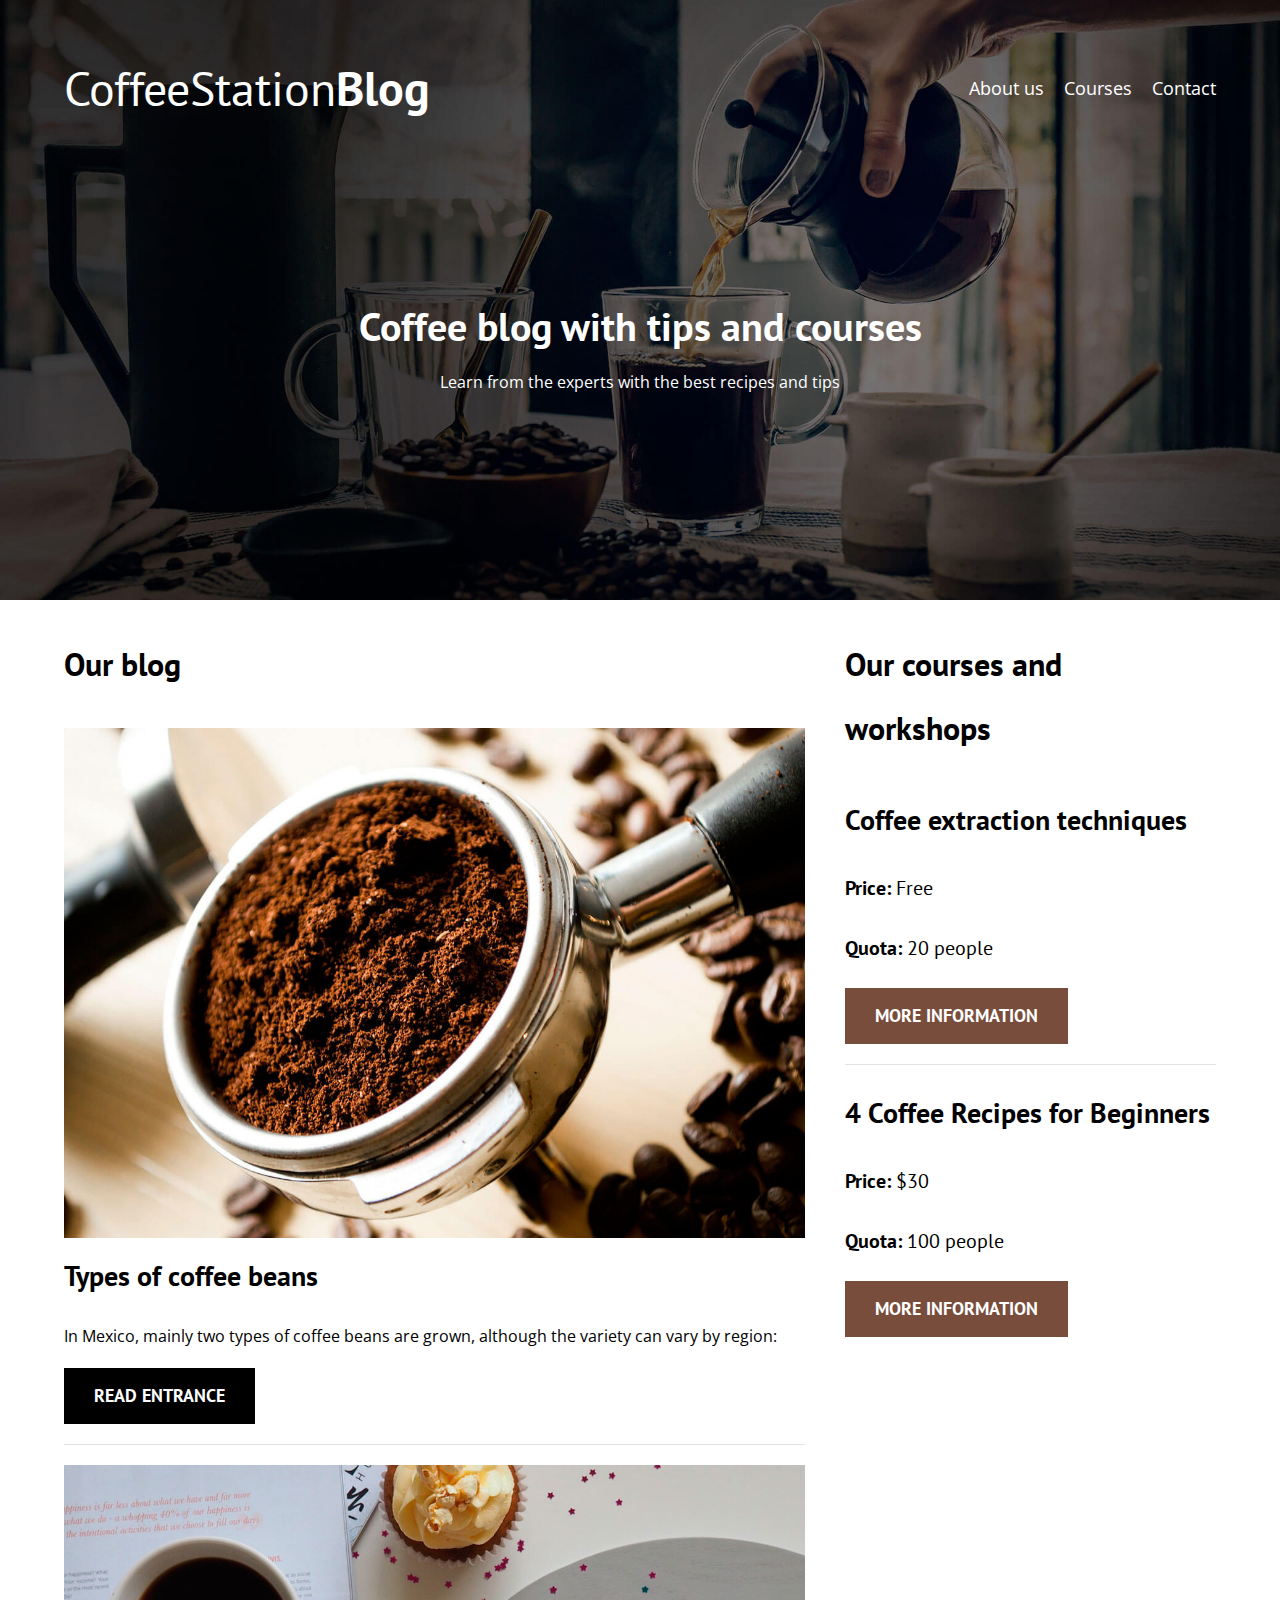
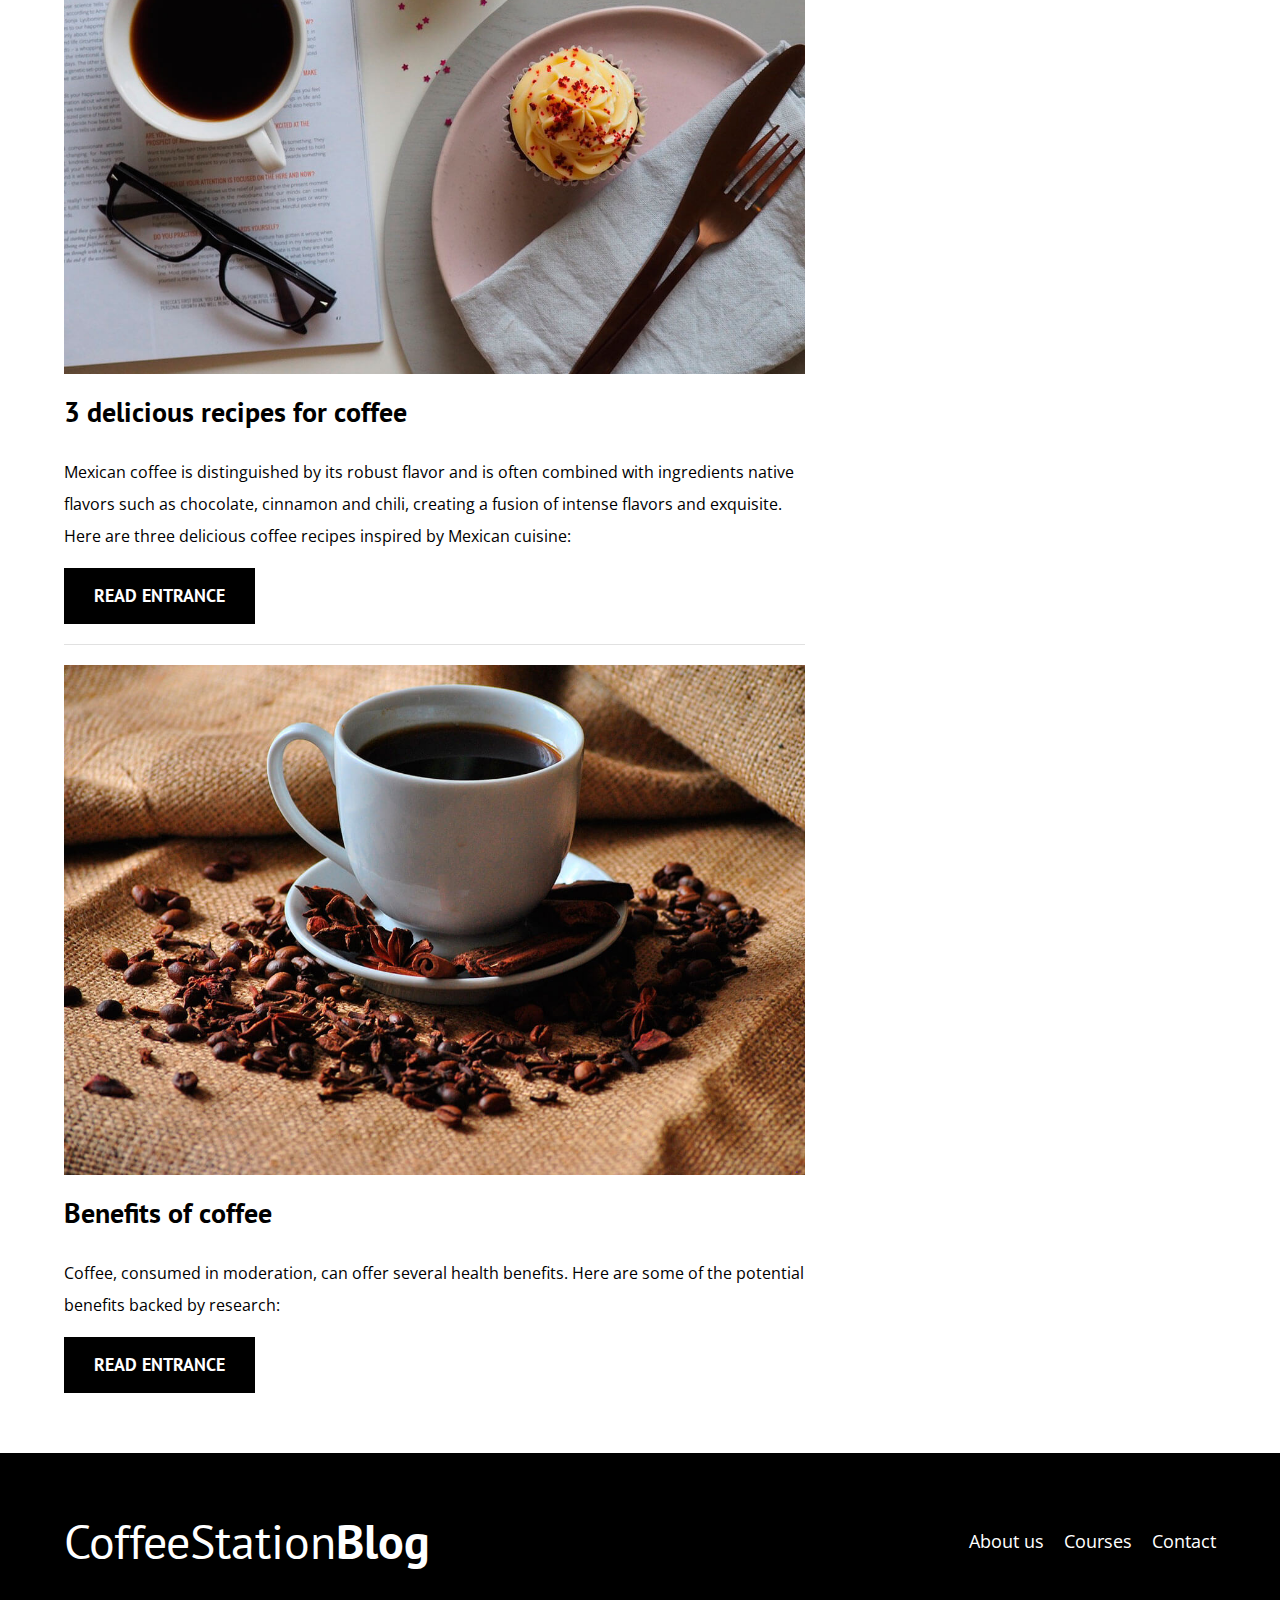
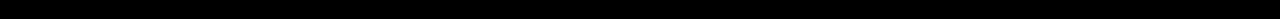
<file: index.html>
<!doctype html>
<html lang="en">
<head>
    <meta charset="UTF-8">
    <meta name="viewport"
          content="width=device-width, user-scalable=no, initial-scale=1.0, maximum-scale=1.0, minimum-scale=1.0">
    <meta http-equiv="X-UA-Compatible" content="ie=edge">
    <title>Courses</title>
    <link rel="preload" href="css/normalize.css" as="style">
    <link rel="stylesheet" href="css/normalize.css">
    <link rel="preload" href="css/style.css" as="style">
    <link rel="stylesheet" href="css/style.css">
    <link href="https://fonts.googleapis.com/css2?family=Open+Sans&family=PT+Sans:wght@400;700&display=swap"
          rel="stylesheet">
</head>
<body>
    <header class="header">
        <div class="container">
            <div class="bar">
                <a href="index.html" class="logo">
                    <h1 class="logo__name no-margin center-text">CoffeeStation<span class="logo__bold">Blog</span>
                    </h1>
                </a>
                <nav class="navigation">
                    <a href="aboutus.html" class="navigation__link">About us</a>
                    <a href="courses.html" class="navigation__link">Courses</a>
                    <a href="contact.html" class="navigation__link">Contact</a>
                </nav>
            </div>
        </div>
        <div class="header-text">
            <h2 class="no-margin">Coffee blog with tips and courses</h2>
            <p class="no-margin">Learn from the experts with the best recipes and tips</p>
        </div>
    </header>
    <div class="container main-container">
        <main class="blog">
            <h3>Our blog</h3>
            <article class="line">
                <div class="image__input">
                    <img src="img/blog1.jpg" alt="blog1">
                </div>
                <div class="input__content">
                    <h4 class="no-margin">Types of coffee beans</h4>
                    <p>In Mexico, mainly two types of coffee beans are grown, although the variety can
                        vary by region:</p>
                    <a href="entrance.html" class="button primary--button">Read entrance</a>
                </div>
            </article>
            <article class="line">
                <div class="image__input">
                    <img src="img/blog2.jpg" alt="blog1">
                </div>
                <div class="input__content">
                    <h4 class="no-margin">3 delicious recipes for coffee</h4>
                    <p>Mexican coffee is distinguished by its robust flavor and is often combined with ingredients
                        native flavors such as chocolate, cinnamon and chili, creating a fusion of intense flavors and
                        exquisite. Here are three delicious coffee recipes inspired by Mexican cuisine:</p>
                    <a href="entrance.html" class="button primary--button">Read entrance</a>
                </div>
            </article>
            <article class="line">
                <div class="image__input">
                    <img src="img/blog3.jpg" alt="blog1">
                </div>
                <div class="input__content">
                    <h4 class="no-margin">Benefits of coffee</h4>
                    <p>Coffee, consumed in moderation, can offer several health benefits. Here are some of the potential
                        benefits backed by research:</p>
                    <a href="entrance.html" class="button primary--button">Read entrance</a>
                </div>
            </article>
        </main>
        <aside class="sidebar">
            <h3>Our courses and workshops</h3>
            <ul class="courses no-padding">
                <li class="widget-course"> <!-- quick views -->
                    <h4 class="no-margin">Coffee extraction techniques</h4>
                    <p class="widget-curso__label">Price:
                        <span class="widget-curso__info">Free</span>
                    </p>
                    <p class="widget-curso__label">Quota:
                        <span class="widget-curso__info">20 people</span>
                    </p>
                    <a href="entrance.html" class="button secondary--button">More information</a>
                </li>

                <li class="widget-course">
                    <h4 class="no-margin">4 Coffee Recipes for Beginners</h4>
                    <p class="widget-curso__label">Price:
                        <span class="widget-curso__info">$30</span>
                    </p>
                    <p class="widget-curso__label">Quota:
                        <span class="widget-curso__info">100 people</span>
                    </p>
                    <a href="entrance.html" class="button secondary--button">More information</a>
                </li>
            </ul>
        </aside>
    </div>
    <footer class="footer">
        <div class="container">
            <div class="bar">
                <a href="index.html" class="logo">
                    <h1 class="logo__name no-margin center-text">CoffeeStation<span class="logo__bold">Blog</span></h1>
                </a>
                <nav class="navigation">
                    <a href="aboutus.html" class="navigation__link">About us</a>
                    <a href="courses.html" class="navigation__link">Courses</a>
                    <a href="contact.html" class="navigation__link">Contact</a>
                </nav>
            </div>
        </div>
    </footer>
</body>
</html>
</file>
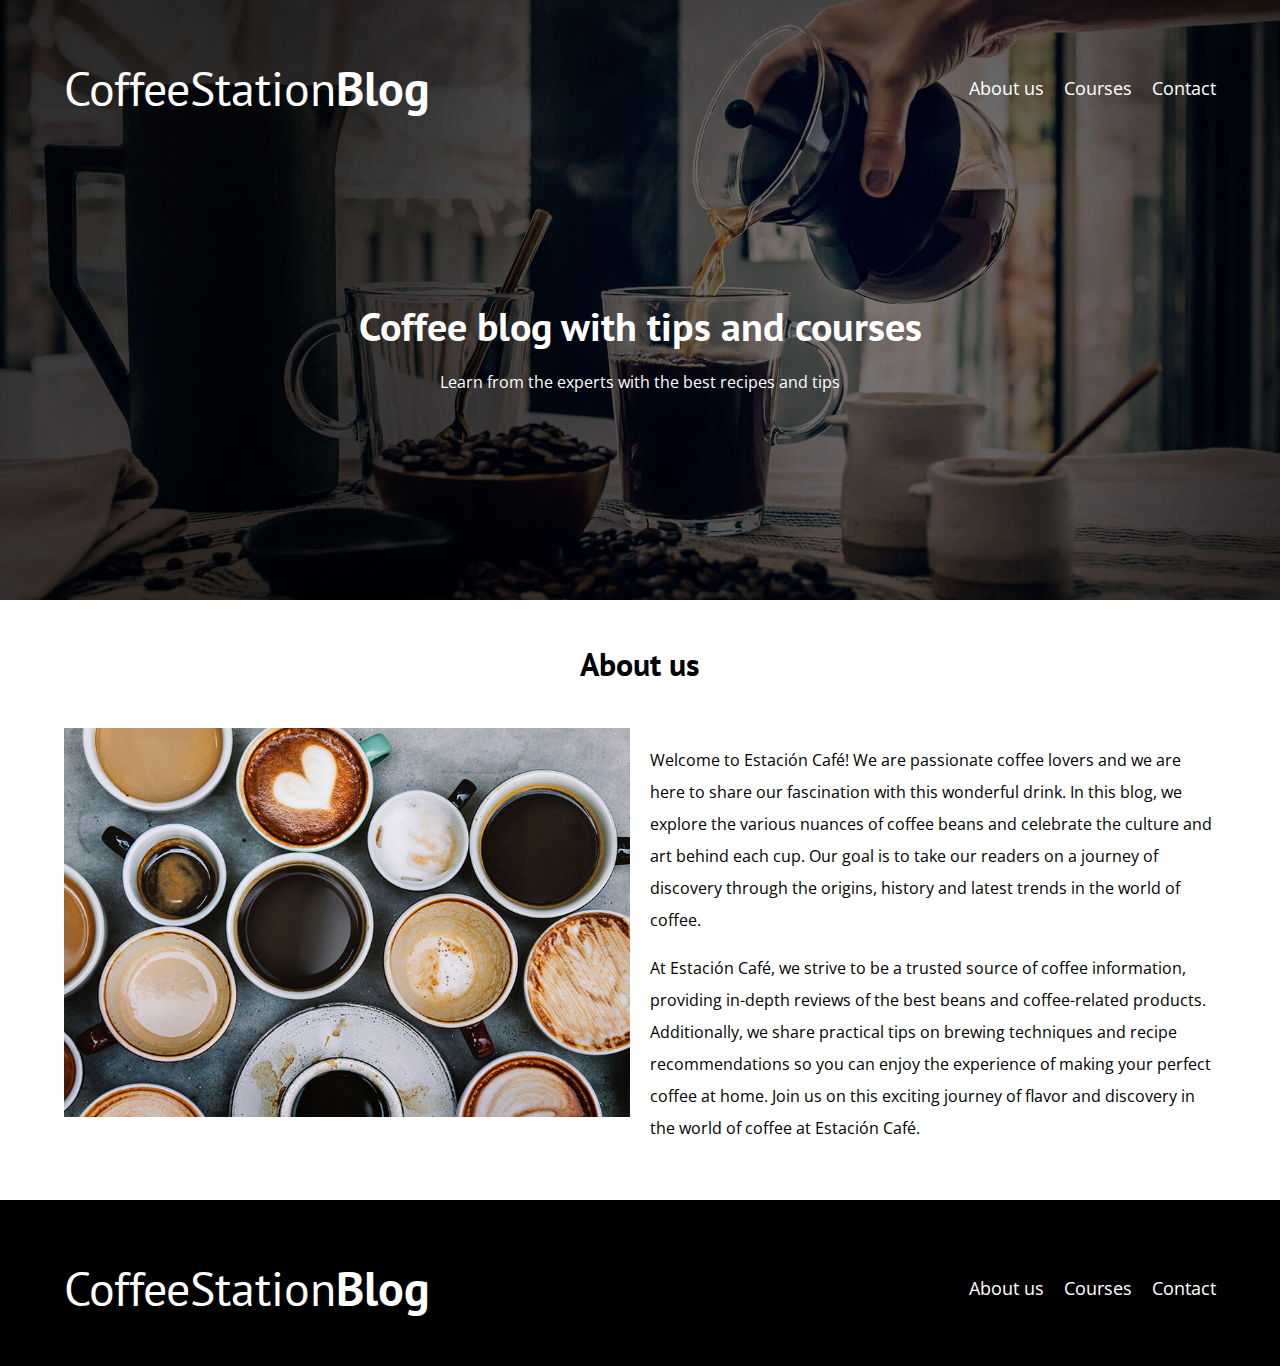
<file: aboutus.html>
<!doctype html>
<html lang="en">
<head>
    <meta charset="UTF-8">
    <meta name="viewport"
          content="width=device-width, user-scalable=no, initial-scale=1.0, maximum-scale=1.0, minimum-scale=1.0">
    <meta http-equiv="X-UA-Compatible" content="ie=edge">
    <title>Courses</title>
    <link rel="preload" href="css/normalize.css" as="style">
    <link rel="stylesheet" href="css/normalize.css">
    <link rel="preload" href="css/style.css" as="style">
    <link rel="stylesheet" href="css/style.css">
    <link href="https://fonts.googleapis.com/css2?family=Open+Sans&family=PT+Sans:wght@400;700&display=swap"
          rel="stylesheet">
</head>
<body>
    <header class="header">
        <div class="container">
            <div class="bar">
                <a href="index.html" class="logo">
                    <h1 class="logo__name no-margin center-text">CoffeeStation<span class="logo__bold">Blog</span>
                    </h1>
                </a>
                <nav class="navigation">
                    <a href="aboutus.html" class="navigation__link">About us</a>
                    <a href="courses.html" class="navigation__link">Courses</a>
                    <a href="contact.html" class="navigation__link">Contact</a>
                </nav>
            </div>
        </div>
        <div class="header-text">
            <h2 class="no-margin">Coffee blog with tips and courses</h2>
            <p class="no-margin">Learn from the experts with the best recipes and tips</p>
        </div>
    </header>
    <main class="container">
        <h3 class="center-text">About us</h3>

        <div class="about-us">
            <div class="about-us__image">
                <img src="img/ourselves.jpg" alt="image us">
            </div>

            <div class="about-us__text">
                <p>Welcome to Estación Café! We are passionate coffee lovers and we are here to share our fascination
                    with this wonderful drink. In this blog, we explore the various nuances of coffee beans and
                    celebrate the culture and art behind each cup. Our goal is to take our readers on a journey of
                    discovery through the origins, history and latest trends in the world of coffee.</p>

                <p>At Estación Café, we strive to be a trusted source of coffee information, providing in-depth reviews
                    of the best beans and coffee-related products. Additionally, we share practical tips on brewing
                    techniques and recipe recommendations so you can enjoy the experience of making your perfect coffee
                    at home. Join us on this exciting journey of flavor and discovery in the world of coffee at Estación
                    Café.</p>
            </div>
        </div>
    </main>

    <footer class="footer">
        <div class="container">
            <div class="bar">
                <a href="index.html" class="logo">
                    <h1 class="logo__name no-margin center-text">CoffeeStation<span class="logo__bold">Blog</span></h1>
                </a>
                <nav class="navigation">
                    <a href="aboutus.html" class="navigation__link">About us</a>
                    <a href="courses.html" class="navigation__link">Courses</a>
                    <a href="contact.html" class="navigation__link">Contact</a>
                </nav>
            </div>
        </div>
    </footer>
</body>
</html>
</file>
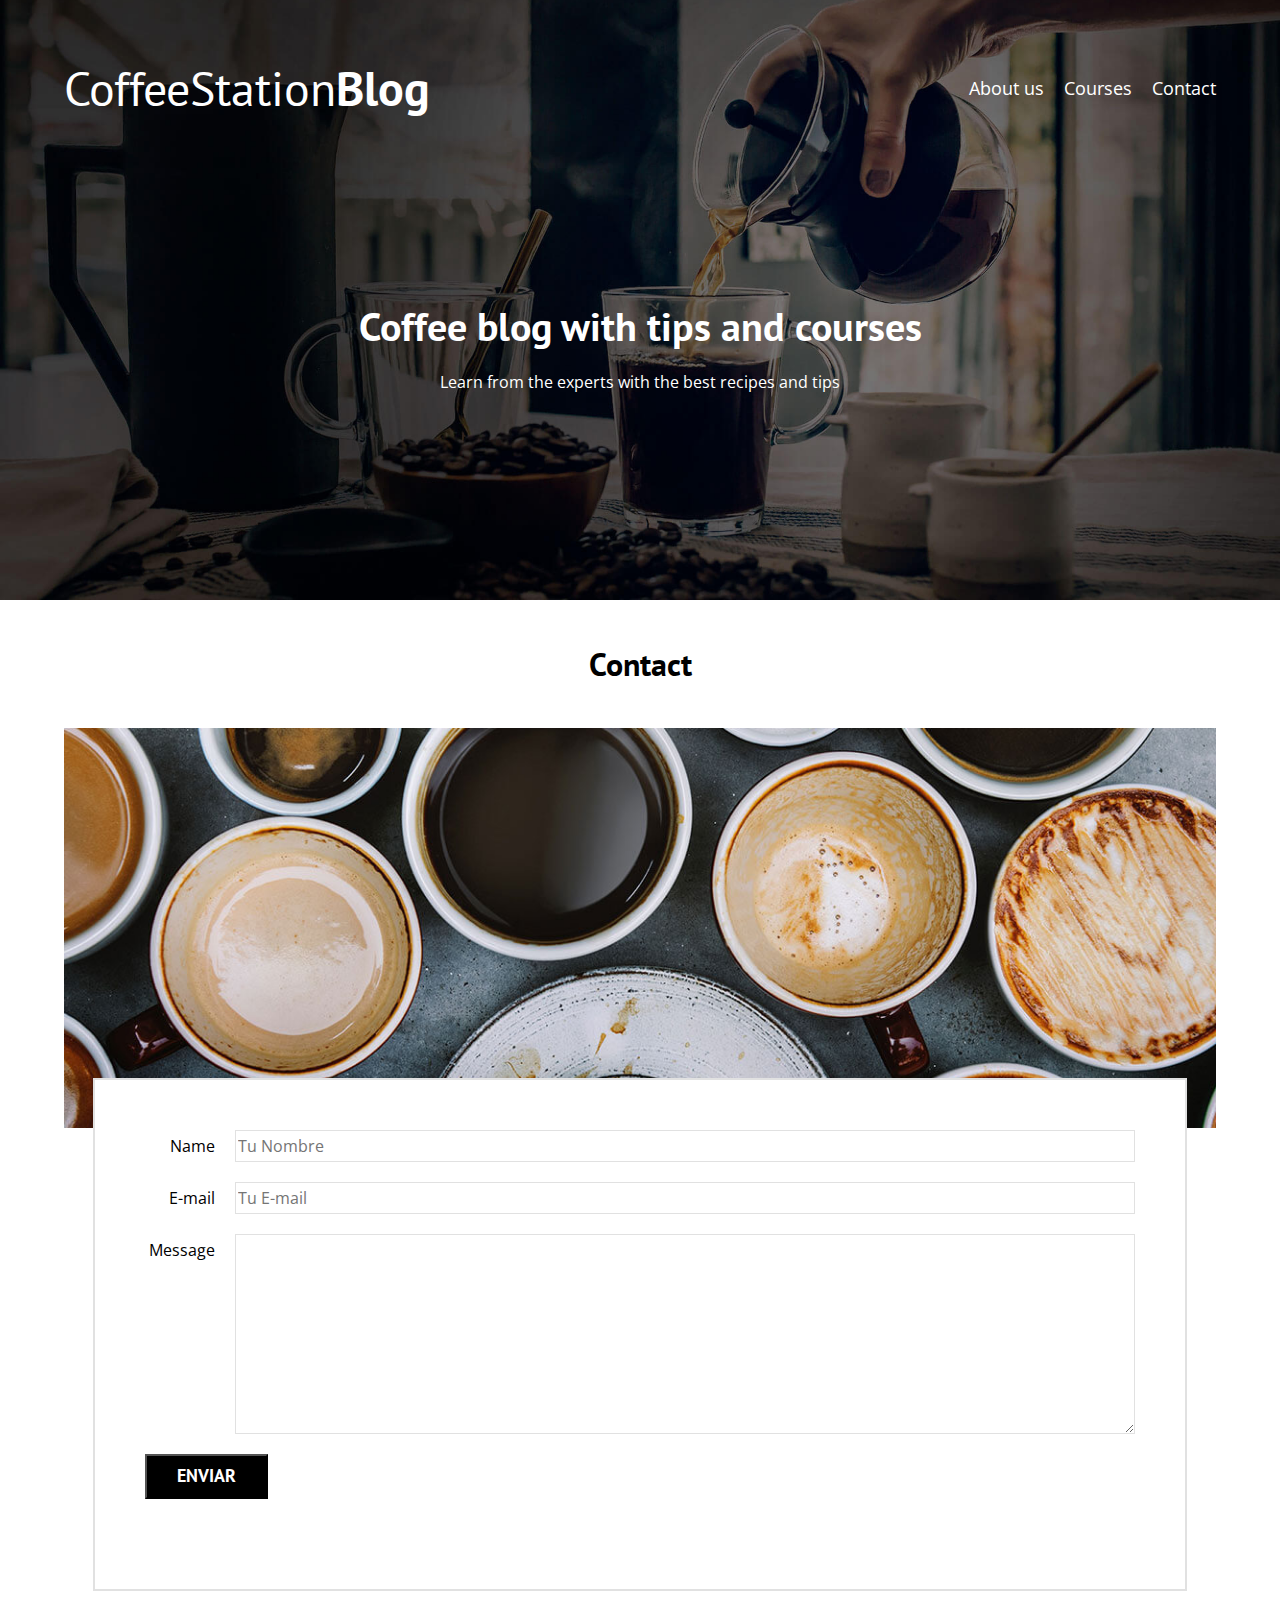
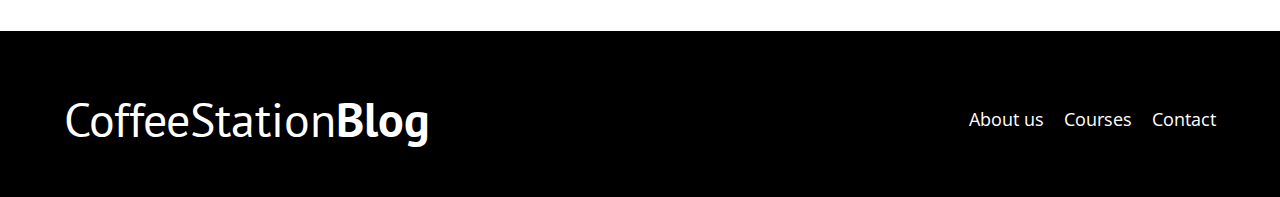
<file: contact.html>
<!doctype html>
<html lang="en">
<head>
    <meta charset="UTF-8">
    <meta name="viewport"
          content="width=device-width, user-scalable=no, initial-scale=1.0, maximum-scale=1.0, minimum-scale=1.0">
    <meta http-equiv="X-UA-Compatible" content="ie=edge">
    <title>Courses</title>
    <link rel="preload" href="css/normalize.css" as="style">
    <link rel="stylesheet" href="css/normalize.css">
    <link rel="preload" href="css/style.css" as="style">
    <link rel="stylesheet" href="css/style.css">
    <link href="https://fonts.googleapis.com/css2?family=Open+Sans&family=PT+Sans:wght@400;700&display=swap"
          rel="stylesheet">
</head>
<body>
    <header class="header">
        <div class="container">
            <div class="bar">
                <a href="index.html" class="logo">
                    <h1 class="logo__name no-margin center-text">CoffeeStation<span class="logo__bold">Blog</span>
                    </h1>
                </a>
                <nav class="navigation">
                    <a href="aboutus.html" class="navigation__link">About us</a>
                    <a href="courses.html" class="navigation__link">Courses</a>
                    <a href="contact.html" class="navigation__link">Contact</a>
                </nav>
            </div>
        </div>
        <div class="header-text">
            <h2 class="no-margin">Coffee blog with tips and courses</h2>
            <p class="no-margin">Learn from the experts with the best recipes and tips</p>
        </div>
    </header>
    <main class="container">
        <h3 class="center-text">Contact</h3>

        <div class="contact-bg"></div>

        <form class="form">
            <div class="field">
                <label class="field__label" for="nombre">Name</label>
                <input
                        class="field__field"
                        type="text"
                        placeholder="Tu Nombre"
                        id="nombre"
                >
            </div>
            <div class="field">
                <label class="field__label" for="email">E-mail</label>
                <input
                        class="field__field"
                        type="email"
                        placeholder="Tu E-mail"
                        id="email"
                >
            </div>
            <div class="field">
                <label class="field__label" for="mensaje">Message</label>
                <textarea
                        class="field__field field__field--textarea"
                        id="mensaje"
                ></textarea>
            </div>

            <div class="field">
                <input type="submit" value="Enviar" class="button primary--button">
            </div>
        </form>
    </main>
    <footer class="footer">
        <div class="container">
            <div class="bar">
                <a href="index.html" class="logo">
                    <h1 class="logo__name no-margin center-text">CoffeeStation<span class="logo__bold">Blog</span></h1>
                </a>
                <nav class="navigation">
                    <a href="aboutus.html" class="navigation__link">About us</a>
                    <a href="courses.html" class="navigation__link">Courses</a>
                    <a href="contact.html" class="navigation__link">Contact</a>
                </nav>
            </div>
        </div>
    </footer>
</body>
</html>
</file>
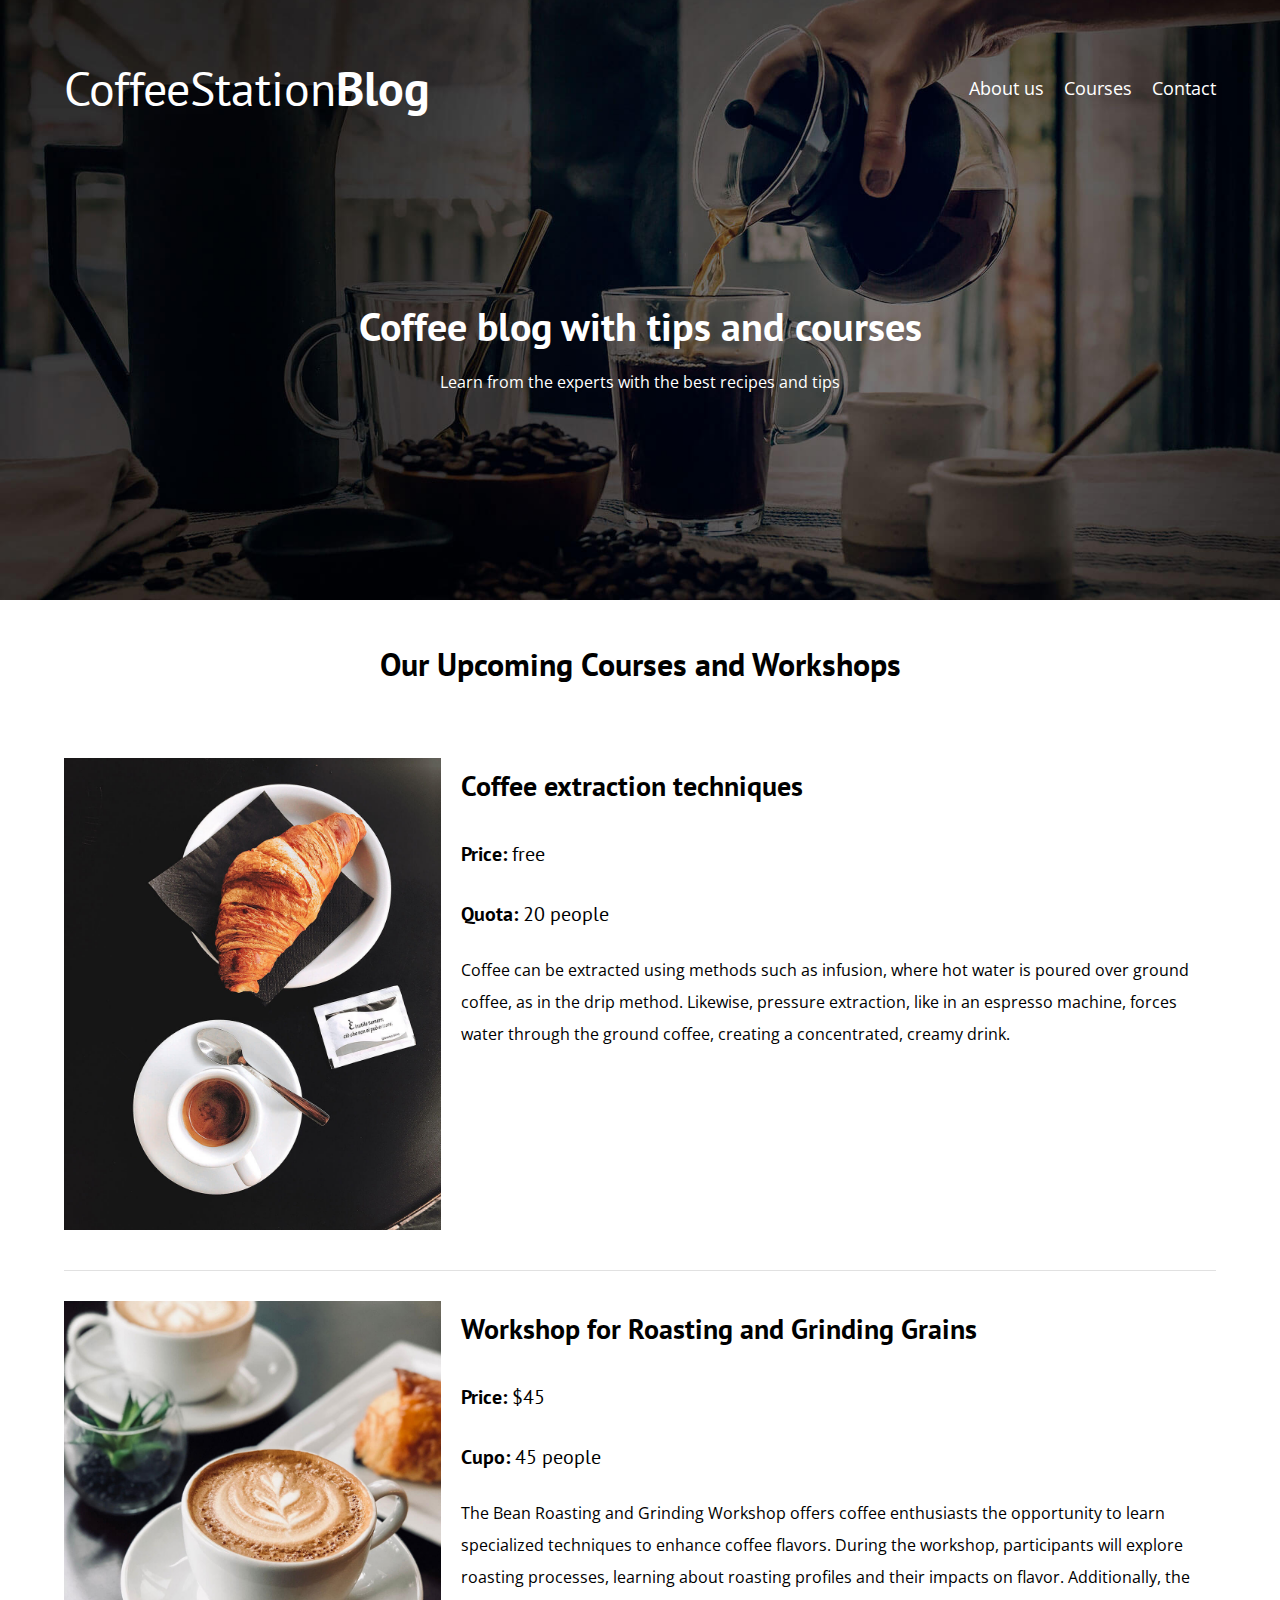
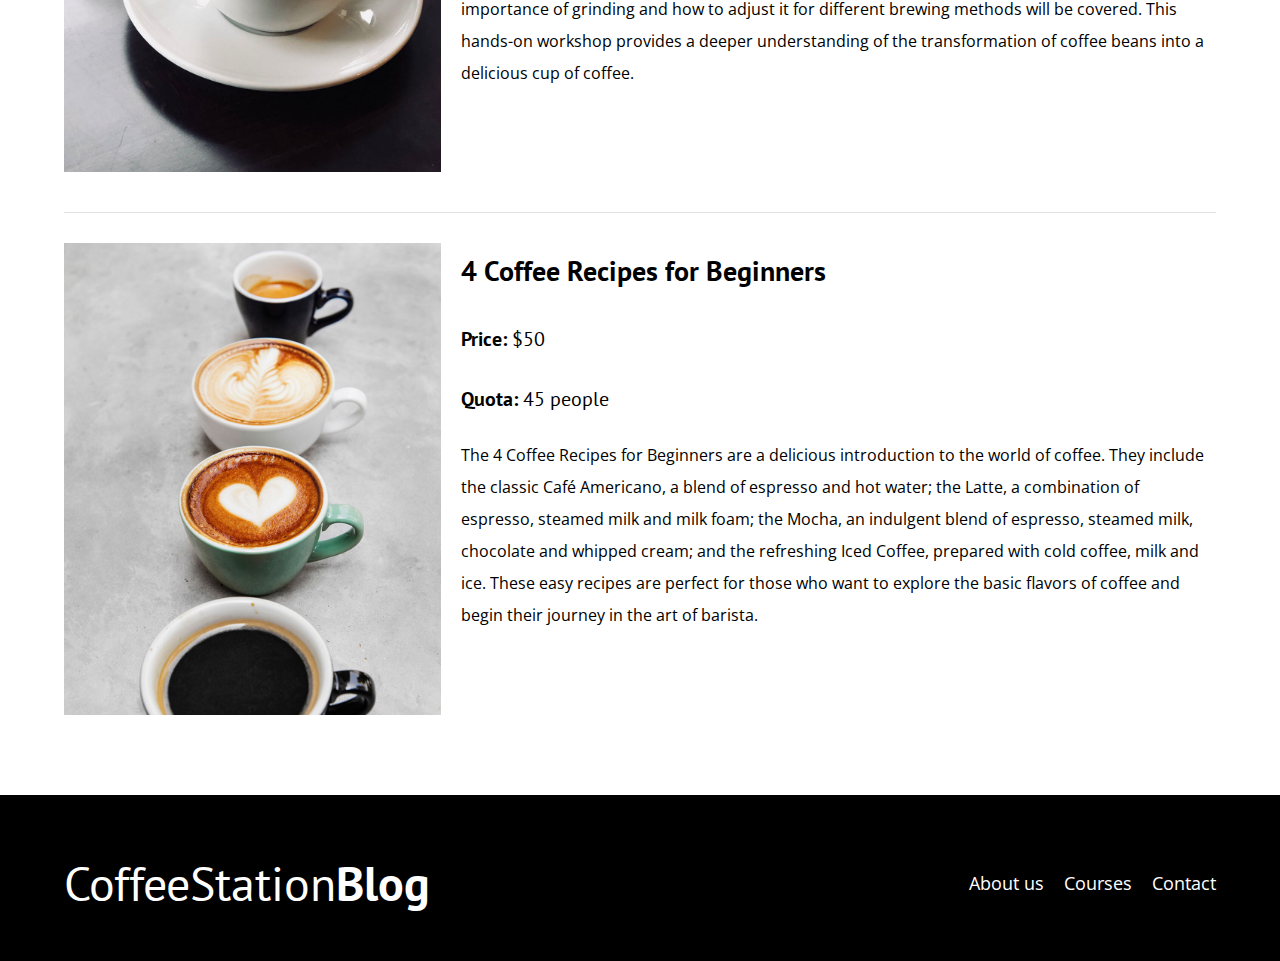
<file: courses.html>
<!doctype html>
<html lang="en">
<head>
    <meta charset="UTF-8">
    <meta name="viewport"
          content="width=device-width, user-scalable=no, initial-scale=1.0, maximum-scale=1.0, minimum-scale=1.0">
    <meta http-equiv="X-UA-Compatible" content="ie=edge">
    <title>Courses</title>
    <link rel="preload" href="css/normalize.css" as="style">
    <link rel="stylesheet" href="css/normalize.css">
    <link rel="preload" href="css/style.css" as="style">
    <link rel="stylesheet" href="css/style.css">
    <link href="https://fonts.googleapis.com/css2?family=Open+Sans&family=PT+Sans:wght@400;700&display=swap"
          rel="stylesheet">
</head>
<body>
    <header class="header">
        <div class="container">
            <div class="bar">
                <a href="index.html" class="logo">
                    <h1 class="logo__name no-margin center-text">CoffeeStation<span class="logo__bold">Blog</span>
                    </h1>
                </a>
                <nav class="navigation">
                    <a href="aboutus.html" class="navigation__link">About us</a>
                    <a href="courses.html" class="navigation__link">Courses</a>
                    <a href="contact.html" class="navigation__link">Contact</a>
                </nav>
            </div>
        </div>
        <div class="header-text">
            <h2 class="no-margin">Coffee blog with tips and courses</h2>
            <p class="no-margin">Learn from the experts with the best recipes and tips</p>
        </div>
    </header>
    <main class="container">
        <h3 class="center-text">Our Upcoming Courses and Workshops</h3>
        <div class="course">
            <div class="curso__imagen">
                <img src="img/course1.jpg" alt="Imagen del curso">
            </div>
            <div class="curso__informacion">
                <h4 class="no-margin">Coffee extraction techniques</h4>
                <p class="course__label">Price:
                    <span class="course__info">free</span>
                </p>
                <p class="course__label">Quota:
                    <span class="course__info">20 people</span>
                </p>
                <p class="curso__descripcion">
                    Coffee can be extracted using methods such as infusion, where hot water is poured over ground
                    coffee, as in the drip method. Likewise, pressure extraction, like in an espresso machine, forces
                    water through the ground coffee, creating a concentrated, creamy drink.
                </p>
            </div> <!--.curso-informacion-->
        </div> <!--.curso -->

        <div class="course">
            <div class="curso__imagen">
                <img src="img/course2.jpg" alt="Imagen del curso">
            </div>
            <div class="curso__informacion">
                <h4 class="no-margin">Workshop for Roasting and Grinding Grains</h4>
                <p class="course__label">Price:
                    <span class="course__info">$45</span>
                </p>
                <p class="course__label">Cupo:
                    <span class="course__info">45 people</span>
                </p>
                <p class="curso__descripcion">
                    The Bean Roasting and Grinding Workshop offers coffee enthusiasts the opportunity to learn
                    specialized techniques to enhance coffee flavors. During the workshop, participants will explore
                    roasting processes, learning about roasting profiles and their impacts on flavor. Additionally, the
                    importance of grinding and how to adjust it for different brewing methods will be covered. This
                    hands-on workshop provides a deeper understanding of the transformation of coffee beans into a
                    delicious cup of coffee.
                </p>
            </div> <!--.curso-informacion-->
        </div> <!--.curso -->

        <div class="course">
            <div class="curso__imagen">
                <img src="img/course3.jpg" alt="Imagen del curso">
            </div>
            <div class="curso__informacion">
                <h4 class="no-margin">4 Coffee Recipes for Beginners</h4>
                <p class="course__label">Price:
                    <span class="course__info">$50</span>
                </p>
                <p class="course__label">Quota:
                    <span class="course__info">45 people</span>
                </p>
                <p class="curso__descripcion">
                    The 4 Coffee Recipes for Beginners are a delicious introduction to the world of coffee. They include
                    the classic Café Americano, a blend of espresso and hot water; the Latte, a combination of espresso,
                    steamed milk and milk foam; the Mocha, an indulgent blend of espresso, steamed milk, chocolate and
                    whipped cream; and the refreshing Iced Coffee, prepared with cold coffee, milk and ice. These easy
                    recipes are perfect for those who want to explore the basic flavors of coffee and begin their
                    journey in the art of barista.
                </p>
            </div> <!--.curso-informacion-->
        </div> <!--.curso -->
    </main>
    <footer class="footer">
        <div class="container">
            <div class="bar">
                <a href="index.html" class="logo">
                    <h1 class="logo__name no-margin center-text">CoffeeStation<span class="logo__bold">Blog</span></h1>
                </a>
                <nav class="navigation">
                    <a href="aboutus.html" class="navigation__link">About us</a>
                    <a href="courses.html" class="navigation__link">Courses</a>
                    <a href="contact.html" class="navigation__link">Contact</a>
                </nav>
            </div>
        </div>
    </footer>
</body>
</html>
</file>
<file: css/style.css>
/** Register my custom properties **/
:root {
    --headingFont: 'PT Sans', sans-serif;
    --paragraphsFont: 'Open Sans', sans-serif;
    --primary: #784D3C;
    --grey: #e1e1e1;
    --white: #ffffff;
    --black: #000000;
}

html {
    box-sizing: border-box; /** box model **/
    font-size: 62.5%; /** 1rem = 10px **/
}

*, *:before, *:after {
    box-sizing: inherit;
}

body {
    font-family: var(--paragraphsFont);
    font-size: 1.6rem;
    line-height: 2; /** line spacing **/
}

/** Globals **/
.container {
    /*max-width: 120rem;*/
    /*width: 90%;*/
    width: min(90%, 120rem);
    margin: 0 auto;
}

a {
    text-decoration: none;
}

h1, h2, h3, h4 {
    font-family: var(--headingFont);
}

h1 {
    font-size: 4.8rem;
}

h2 {
    font-size: 4rem;
}

h3 {
    font-size: 3.2rem;
}

h4 {
    font-size: 2.8rem
}

img {
    max-width: 100%;
}

/** Utilities **/
.no-margin {
    margin: 0; /** No separation is created between each box **/
}

.no-padding {
    padding: 0; /** No space is created around an element (thick) **/
}

.center-text {
    text-align: center;
}

/** header **/
.header {
    background-image: url("../img/banner.jpg");
    height: 60rem;
    background-size: cover;
    background-repeat: no-repeat;
    background-position: center center;
}

.header-text {
    text-align: center;
    color: var(--white);
    margin-top: 5rem;
}

@media (min-width: 768px) {
    .header-text {
        margin-top: 15rem;
    }
}

.bar {
    padding-top: 4rem;
}

@media (min-width: 768px) {
    .bar {
        display: flex;
        justify-content: space-between; /** Center horizontally **/
        align-items: center; /** Center Vertically **/
    }
}

.logo {
    color: var(--white);
}

.logo__name {
    font-weight: normal; /** 400 **/
}

.logo__bold {
    font-weight: bold; /** 700 **/
}

@media (min-width: 768px) {
    .navigation {
        display: flex;
        gap: 2rem;
    }
}

.navigation__link {
    display: block;
    text-align: center;
    font-size: 1.8rem;
    color: var(--white);
}

/** Main cointainer **/
@media (min-width: 768px) {
    .main-container {
        display: grid;
        grid-template-columns: 2fr 1fr;
        column-gap: 4rem;
    }
}

.line {
    border-bottom: 1px solid var(--grey);
    margin-bottom: 2rem;
}

.line:last-of-type { /** Line that separates the articles **/
    border: none;
    margin-bottom: 0;
}

.button {
    display: block;
    font-family: var(--headingFont);
    color: var(--white);
    text-align: center;
    padding: 1rem 3rem;
    font-size: 1.8rem;
    text-transform: uppercase;
    font-weight: bold;
    margin-bottom: 2rem;
}

@media (min-width: 768px) {
    .button {
        display: inline-block;
    }
}

.primary--button {
    background-color: var(--black);
}

/** Sidebar **/
.secondary--button {
    background-color: var(--primary);
}

.courses {
    list-style: none; /** Used to remove markers or bullets **/
}

.widget-course { /** Is the line between boxes **/
    border-bottom: 1px solid var(--grey);
    margin-bottom: 2rem;
}

.widget-course:last-of-type {
    border: none;
    margin-bottom: 0;
}

.widget-curso__label {
    font-family: var(--headingFont);
    font-weight: bold;
}

.widget-curso__info {
    font-weight: normal;
}

.widget-curso__label,
.widget-curso__info {
    font-size: 2rem;
}

/** footer style **/
.footer {
    background-color: var(--black);
    padding-bottom: 3rem;
    margin-top: 4rem;
}

/** Courses **/
.course {
    padding: 3rem 0;
    border-bottom: 1px solid var(--grey);
}

@media (min-width: 768px) {
    .course {
        display: grid;
        grid-template-columns: 1fr 2fr;
        column-gap: 2rem;
    }
}

.course:last-of-type {
    border: none;
}

.course__label {
    font-family: var(--headingFont);
    font-weight: bold;
}

.course__info {
    font-weight: normal;
}

.course__label,
.course__info {
    font-size: 2rem;
}

@media (min-width: 768px) {
    .about-us {
        display: grid;
        grid-template-columns: repeat(2, 1fr);
        column-gap: 2rem;
    }
}

/** Contact **/
.contact-bg {
    background-image: url(../img/contact.jpg);
    height: 40rem;
    background-size: cover;
    background-repeat: no-repeat;
}

.form {
    background-color: var(--white);
    margin: -5rem auto 0 auto;
    width: 95%;
    padding: 5rem;
    border: 2px solid var(--grey);
}
.field {
    display: flex;
    margin-bottom: 2rem;
}
.field__label {
    flex: 0 0 9rem;
    text-align: right;
    padding-right: 2rem;
}
.field__field {
    flex: 1;
    border: 1px solid var(--grey);
}
.field__field--textarea {
    height: 20rem;
}
</file>
